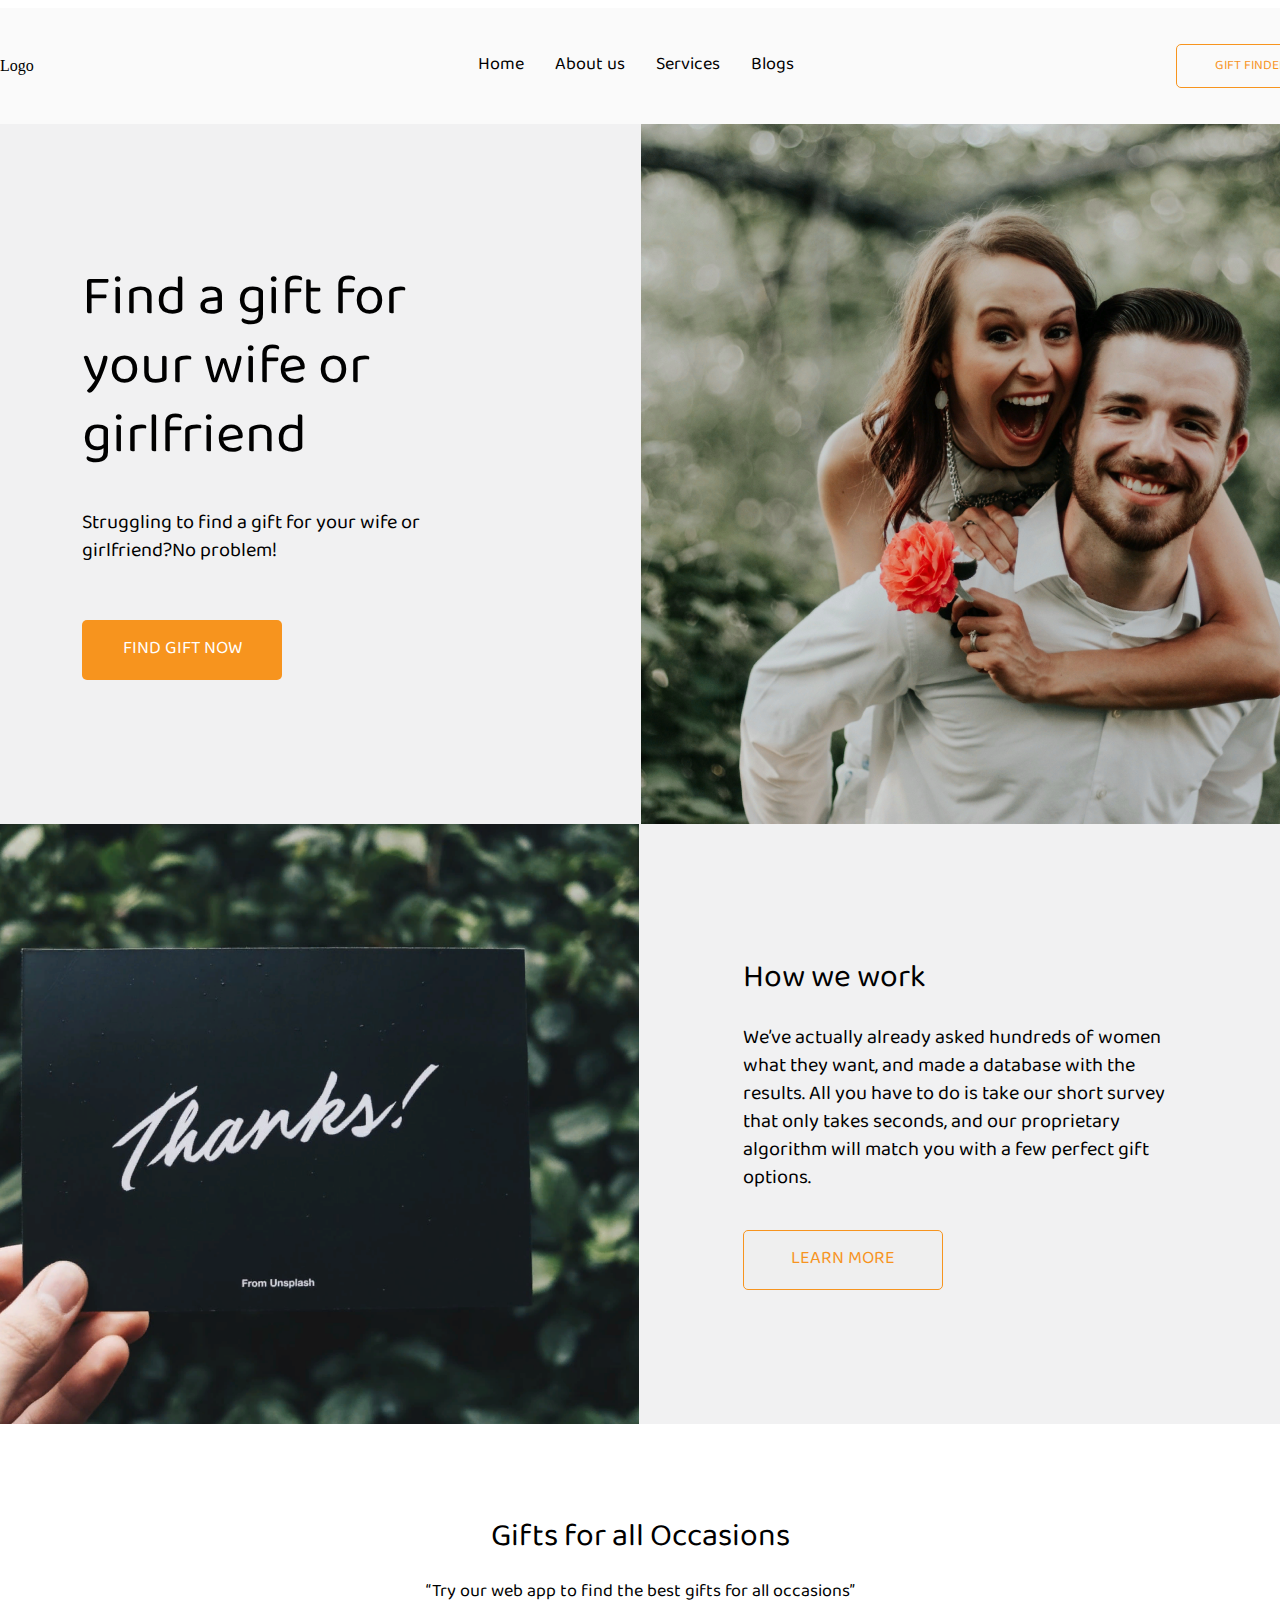
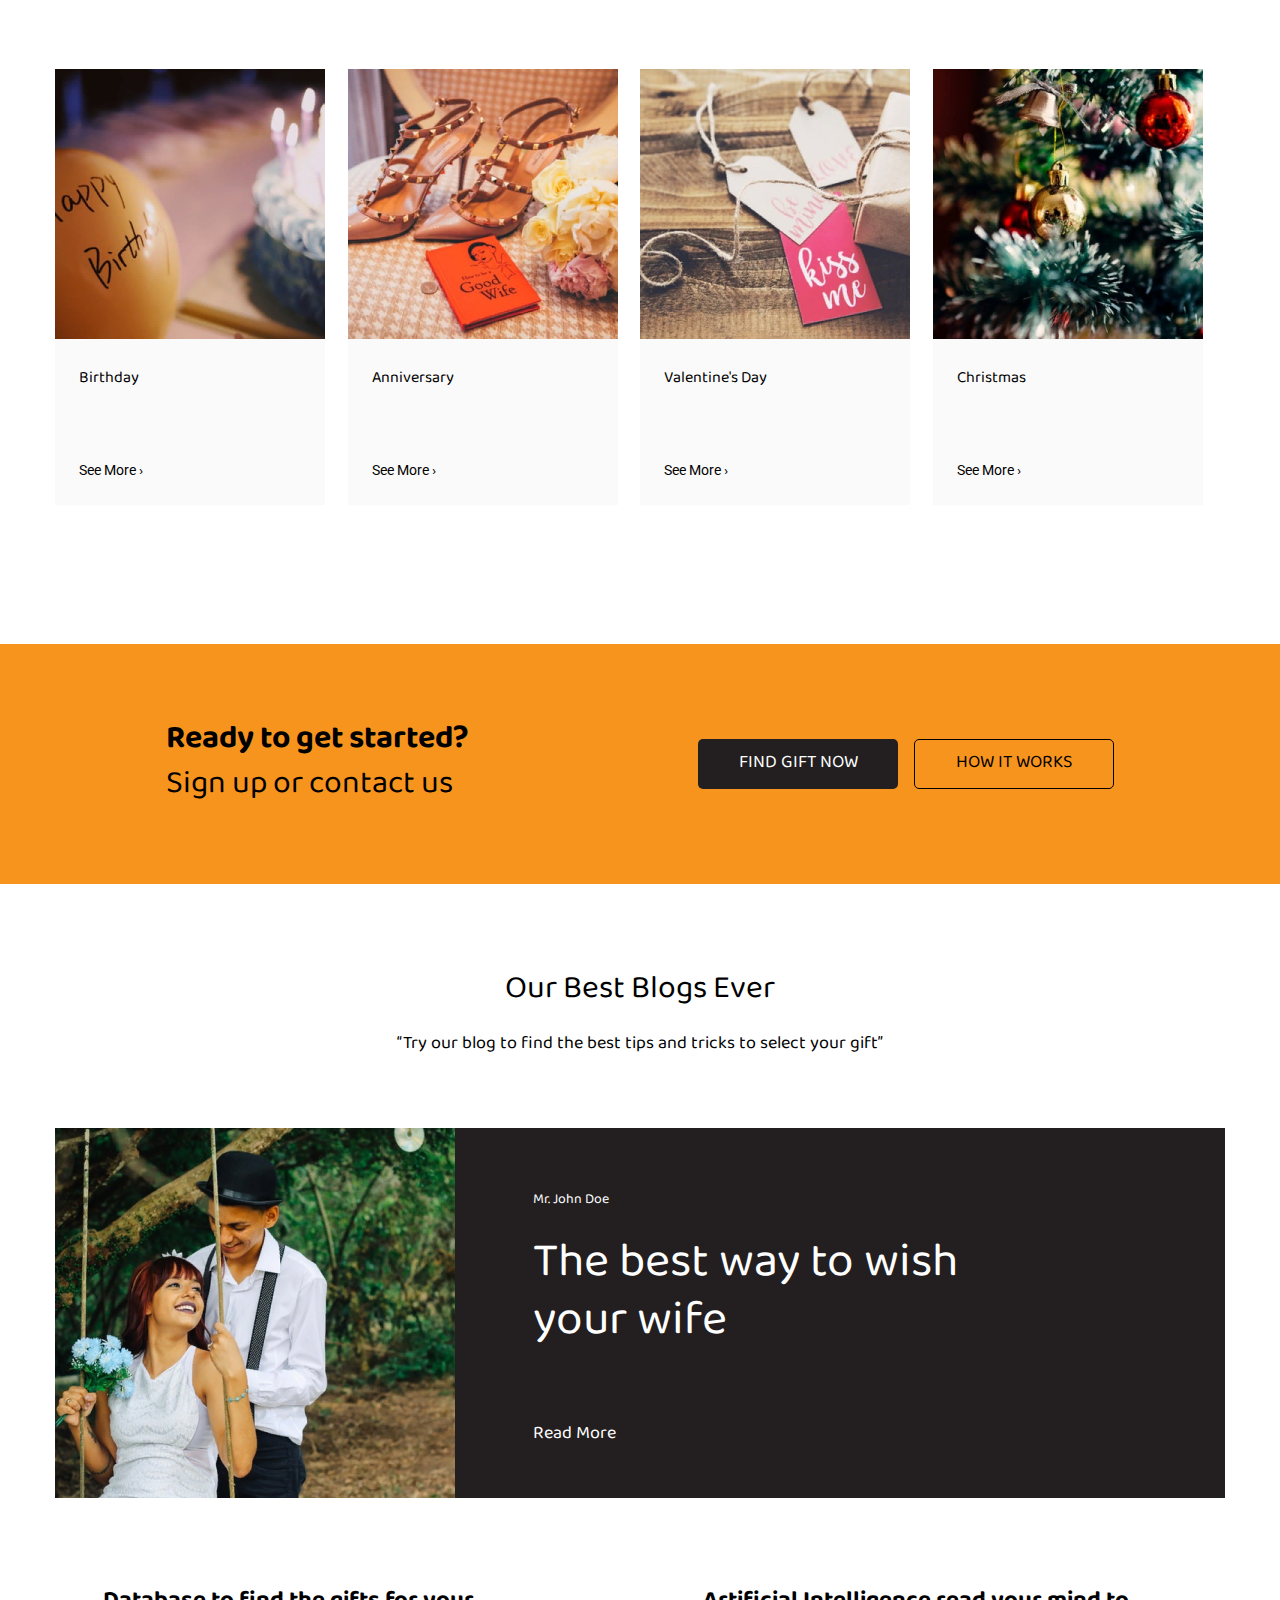
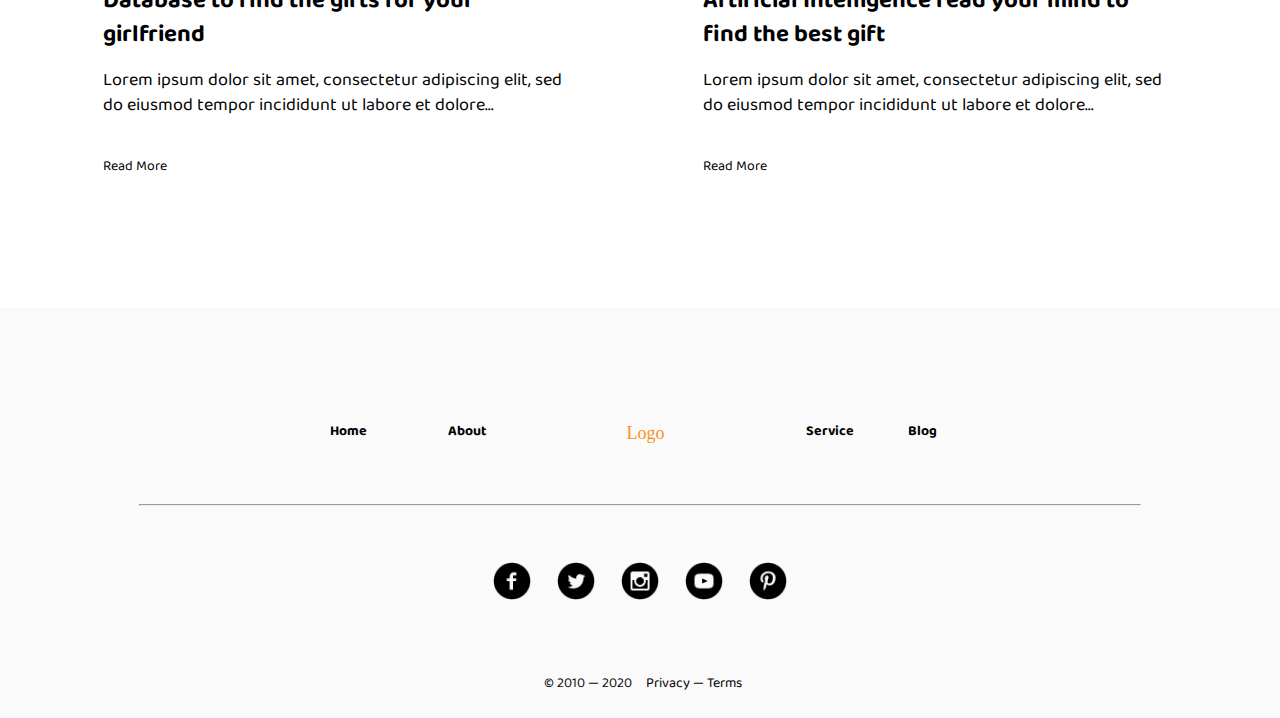
<file: index.html>
<!DOCTYPE html>
<html lang="en">
<head>
    <meta charset="UTF-8">
    <meta name="viewport" content="width=device-width, initial-scale=1.0">
    <title>Document</title>
    <link rel="stylesheet" href="styles.css">
    <link href="https://fonts.googleapis.com/css2?family=Baloo+Bhaina+2&family=Homemade+Apple&display=swap" rel="stylesheet">
    <link href="https://fonts.googleapis.com/css2?family=Roboto&display=swap" rel="stylesheet">
</head>
<body>
<div class="everything">
    <header>
        <div class="logo">Logo</div>
            <div class="menu">
                <div class="menuButtons home">Home</div>
                <div class="menuButtons about">About us</div>
                <div class="menuButtons serv">Services</div>
                <div class="menuButtons blog">Blogs</div>
            </div>
        <button class="finder">Gift finder</button>
    </header>

    
        <div class="block1">
            <div class="textBlock">
                <div class="text1">Find a gift for your wife or girlfriend</div>
                <div class="text2">Struggling to find a gift for your wife or girlfriend?No problem!</div>
                <button class="findGift">Find gift now</button>
            </div>
            <div class="image1"></div>
        </div>
    
    
        <div class="block2">
            <div class="image2"></div>
            <div class="textBlock2">
                <div class="text3">How we work</div>
                <div class="text4">We’ve actually already asked hundreds of women what they want, and made a database with the results. All you have to do is take our short survey that only takes seconds, and our proprietary algorithm will match you with a few perfect gift options.</div>
                <button class="more">Learn more</button>
            </div>
        </div>
        <div class="container">
            <div class="textBlock3">
                <div class="text5">Gifts for all Occasions</div>
                <div class="text6">“Try our web app to find the best gifts for all occasions”</div>
            </div>
            <div class="photoBlock">
                
                <div class="picText">
                    <img src="Rectangle.png" class="pic">
                    <div class="belowPic">
                        <div class="phText">Birthday</div>
                        <div class="seeMore">See More ›</div>
                    </div>
                </div>
                <div class="picText">
                    <img src="Rectangle1.png" class="pic">
                    <div class="belowPic">
                        <div class="phText">Anniversary</div>
                        <div class="seeMore">See More ›</div>
                    </div>
                </div>
                <div class="picText">
                    <img src="Rectangle2.png" class="pic">
                    <div class="belowPic">
                        <div class="phText">Valentine's Day</div>
                        <div class="seeMore">See More ›</div>
                    </div>
                </div>
                <div class="picText">
                    <img src="Rectangle3.png" class="pic">
                    <div class="belowPic">
                        <div class="phText">Christmas</div>
                        <div class="seeMore">See More ›</div>
                    </div>
                </div>
            </div>
        </div>
        <div class="orangeContainer">
            <div class="textBlock4">
                <div class="text7"><strong>Ready to get started?</strong></div>
                <div class="text7">Sign up or contact us</div>
            </div>
            <div class="buttonBlock">
                <button class="gift">Find gift now</button>
                <button class="how">How it works</button>
            </div>
        </div>
        <div class="blogContainer">
            <div class="titleBlock">
                <div class="text8">Our Best Blogs Ever</div>
                <div class="text9">“Try our blog to find the best tips and tricks to select your gift”</div>
            </div>
        
            <div class="quoteContainer">
                <div class="weddingPic"></div>
                <div class="quoteBlock">
                    <div class="quoteAuthor">Mr. John Doe</div>
                    <div class="quote">The best way to wish your wife</div>
                    <div class="read">Read More</div>
                </div>
            </div>
            
                <div class="articleBlock">
                    <div class="art">
                        <div class="titleText"><strong>Database to find the gifts for your girlfriend</strong> </div>
                        <div class="artText">Lorem ipsum dolor sit amet, consectetur adipiscing elit, sed do eiusmod tempor incididunt ut labore et dolore...</div>
                        <div class="readMore">Read More</div>
                    </div>
                    <div class="art">
                        <div class="titleText"><strong>Artificial Intelligence read your mind to find the best gift</strong> </div>
                        <div class="artText">Lorem ipsum dolor sit amet, consectetur adipiscing elit, sed do eiusmod tempor incididunt ut labore et dolore...</div>
                        <div class="readMore">Read More</div>
                    </div>
                </div>
            
            <footer>
                <div class="footerMenu">
                   <div class="footHome foot">Home</div>
                    <div class="footAbout foot">About</div>
                    <div class="footLogo foot">Logo</div>
                    <div class="footService foot">Service</div>
                    <div class="footBlog foot">Blog</div>
                    
                </div>
                <hr>
                <div class="socialLogo">
                    <div class="sLogo facebook"></div>
                    <div class="sLogo twitter"></div>
                    <div class="sLogo instagram"></div>
                    <div class="sLogo youtube"></div>
                    <div class="sLogo pinterest"></div>
                </div>
                <div class="terms">
                    <div class="years">© 2010 — 2020</div>
                    <div class="rights">Privacy — Terms</div>
                </div>
            </footer>
        </div>
</div>
</body>
</html>
</file>
<file: styles.css>
*{
    font-family: 'Baloo Bhaina 2', cursive;
    padding: 0;
}
body{
    display: flex;
    justify-content: center;
}
header{
background: #FAFAFA;
width: 1440px;
height: 116px;
display: flex;
justify-content:space-between;
align-items: center;
}
.logo{
    font-family: 'Homemade Apple', cursive;
    margin-left: 80px;
}
.menuButtons{
font-size: 18px;
line-height: 22px;
color: #000000;
width: auto;
margin-right: 31px;
}
.menu{
    display: flex;
    justify-content: space-between;
}
.home{
    margin-left: 433px;
}
.blog{
    margin-right: 371px;
}
.finder{
height: 43.5px;
width: 150px;
border: 1px solid #F7941E;
box-sizing: border-box;
border-radius: 5px;
display: flex;
align-items: center;
justify-content: center;
text-transform: uppercase;
color: #F7941E;
background: transparent;
margin-right: 34px;
}
.block1{
    width: 1440px;
    height: 700px;
    display: flex;
    align-items: center;
    justify-content: space-between;
    background: #F1F1F2;
}
.textBlock{
    display: flex;
    flex-direction: column;
    margin-left: 162px;
   
}
.text1{
width: 433px;
height: 206px;
font-size: 56px;
line-height: 69px;
color: #000000;
text-align: left;
margin-bottom: 36px;
}
.text2{
    width: 422px;
    height: 57px;
    font-size: 20px;
line-height: 28px;
color: #000000;
text-align: left;
margin-bottom: 52px;
}
.findGift{
height: 60px;
width: 200px;
background: #F7941E;
border-radius: 5px;
font-size: 18px;
line-height: 22px;
display: flex;
align-items: center;
justify-content: center;
text-transform: uppercase;
color: #FFFFFF;
}
.image1{
    width: 719px;
    height: 700px;
    object-fit: cover;
    background-image: url(Background.png);
}
.block2{
    width: 1440px;
    height: 600px;
    display: flex;
    
    align-items: center;
    background: #F1F1F2;
}
.textBlock2{
    display: flex;
    flex-direction: column;
    margin-left: 104px;
    
    
}
.image2{
    width: 719px;
    height: 600px;
    object-fit: cover;
    background-image: url(MediaBackground.png);
}
.text3{
    font-size: 32px;
line-height: 45px;
color: #000000;
text-align: left;
margin-bottom: 23px;
}
.text4{
    width: 441px;
    height: 169px;
    font-size: 20px;
line-height: 28px;
text-align: justify;
color: #000000;
text-align: left;
margin-bottom: 35px;
}
.more{
    width: 200px;
    height: 60px;
    font-size: 18px;
line-height: 24px;
display: flex;
align-items: center;
justify-content: center;
text-transform: uppercase;
color: #F7941E;
border: 1px solid #F7941E;
box-sizing: border-box;
border-radius: 5px;
}
.container{
    width: 1440px;
    height: 820px;
    display: flex;
    flex-direction: column;
    align-content: space-between;

}
.textBlock3{
    display: flex;
    flex-direction: column;
    justify-content: center;
    margin-top: 96px;
    margin-bottom: 64px;
}
.text5{
    font-size: 32px;
    line-height: 38px;
    color: #000000;
    text-align: center;
    margin-bottom: 23px;
}
.text6{
    font-size: 18px;
line-height: 24px;
color: #000000;
text-align: center;
}
.photoBlock{
    display: grid;
    grid-template-columns: 2fr 2fr 2fr 2fr ;
   
    margin-right: 135px;
    margin-left: 135px;
    margin-bottom: 137px;
}

    .pic{
    width: 270px;
    height: 270px;
    object-fit: cover;
}
.picText{
    display: flex;
    flex-direction: column;
    

}
.phText{
    width: 222px;
    height: 24px;
    margin: 24px 24px 74px 24px;
}
.seeMore{
    width: 67px;
    height: 22px;
    margin-left: 24px;
    margin-bottom: 24px;
    font-family: 'Roboto', sans-serif;
font-style: normal;
font-weight: normal;
font-size: 14px;
line-height: 19px;
color: #000000;
}
.belowPic{
    width: 270px;
    height: 166px;
    background: #FAFAFA;
    
}
.belowPic:hover{
    box-shadow: 0 0 10px rgba(0, 0, 0, 0.103);
    background: #FFFFFF;
}
.orangeContainer{
    width: 1440px;
    height: 240px;
    background: #F7941E;
    display: flex;
    align-items: center;
    justify-content: center;
}
.text7{
    font-size: 32px;
    line-height: 45px;
    color: #000000;
}
.buttonBlock{
    display: flex;
    justify-content: space-between;

}
.gift{
    width: 200px;
    height: 50px;
    background: #231F20;
border-radius: 5px;
font-size: 18px;
line-height: 22px;
display: flex;
align-items: center;
justify-content:  center;
text-transform: uppercase;
color: #FFFFFF;
margin-right: 16px;
margin-left: 229px;

}
.how{
width: 200px;
height: 50px;
font-size: 18px;
line-height: 24px;
display: flex;
align-items: center;
justify-content:  center;
text-transform: uppercase;
color: #000000;
background: transparent;
border: 1px solid #000000;
box-sizing: border-box;
border-radius: 5px;
}
.blogContainer{
    width: 1440px;
    height: 1026px;
    background: #FFFFFF;
    display: flex;
    flex-direction: column;
    align-items: center;
}
.titleBlock{
display: flex;
flex-direction: column;
justify-content: space-between;
}
.text8{
    font-size: 32px;
    line-height: 38px;
    text-align: center;
    color: #000000;
    margin-top: 88px;
    margin-bottom: 23px;
}
.text9{
    font-size: 18px;
    line-height: 24px;
    text-align: center;
    color: #000000;
    margin-bottom: 71px;
}

.quoteContainer{
width: 1170px;
height: 370px;
background: #231F20;
display: flex;
}
.weddingPic{
    width: 400px;
    height: 370px;
    object-fit: cover;
    background-image: url(Media.png);
}
.quoteBlock{
    display: flex;
    flex-direction: column;
    margin-left: 78px;
}
.quoteAuthor{
    font-size: 14px;
    line-height: 20px;
    color: #FFFFFF;
    margin-bottom: 27px;
    margin-top: 63px;
}

.quote{
width: 492px;
height: 125px;
font-size: 48px;
line-height: 58px;
color: #FFFFFF;
margin-bottom: 60px;
}
.read{
font-size: 18px;
line-height: 25px;
color: #FFFFFF;
margin-bottom: 49px;
}

.articleBlock{
    width: 1170px;
    display: flex;
margin-top: 40px;
justify-content: space-between;
margin-bottom: 80px;

}
.art{
    width: 570px;
    height: 290px;
    background: #FFFFFF;
    display: flex;
   flex-direction: column;

}

.art:hover{
background: #FFFFFF;
box-shadow: 10px 10px 15px rgba(0, 0, 0, 0.05);
}
.titleText{
    width: 474px;
    height: 68px;
    font-size: 24px;
    line-height: 34px;
    color: #000000;
    text-align: left;
    margin-bottom: 16px;
    margin-top: 48px;
    margin-left: 48px;
    
}
.artText{
    width: 474px;
    height: 72px;
    font-size: 18px;
    line-height: 25px;
    color: #000000;
    text-align: left;
    margin-bottom: 16px;
    margin-left: 48px;
}
.readMore{
    font-size: 14px;
line-height: 20px;
color: #000000;
margin-bottom: 50px;
margin-left: 48px;
}
footer{
    width: 1440px;
    height: 410px;
    background: #FAFAFA;

}
.footerMenu{
    
    display: flex;
    justify-content: center;

}


.foot{
    font-size: 14px;
line-height: 20px;
color: #000000;
font-weight: bold;
margin-top: 115px;
margin-bottom: 53px;

}
.footHome{
    margin-right: 81px;
    margin-left: 406px;
}
.footBlog{
    margin-left: 54px;
    margin-right: 420px;
}
.footLogo{
    font-family: Homemade Apple;
    font-style: normal;
    font-weight: normal;
    font-size: 18px;
    line-height: 39px;
    color: #F7941E;
    margin-left: 141px;
    margin-right: 141px;
    margin-top: 106px;
    margin-bottom: 43px;
    
}
hr{
    width: 1000px;
    
}
.socialLogo{
    display: flex;
    justify-content: center;
    margin-top: 55.8px;
    margin-bottom: 72.8px;
}
.sLogo{
    width: 40px;
    height: 40px;
    margin-right: 25.6px;
    background-size: 100%;
    background-repeat: no-repeat;

}
.facebook{
    background-image: url(facebook.png);
    margin-left: 572.8px;
}
.twitter{
    background-image: url(twitter.png);
}
.instagram{
    background-image: url(instagram.png);

}
.youtube{
    background-image: url(youtube.png);
}
.pinterest{
    background-image: url(pinterest.png);
    margin-right: 572.8px;
}
.terms{
    display: flex;
    justify-content: center;
    margin-bottom: 35px;
    

}
.years{
    margin-right: 14px;
    margin-left: 618px;
    font-size: 14px;
line-height: 20px;
text-align: center;

color: #000000;
}
.rights{
    margin-right: 613px;
    font-size: 14px;
line-height: 20px;
text-align: center;

color: #000000;
}
button{

    border: 0;
}
button:focus {
    outline: none !important;
}
</file>
